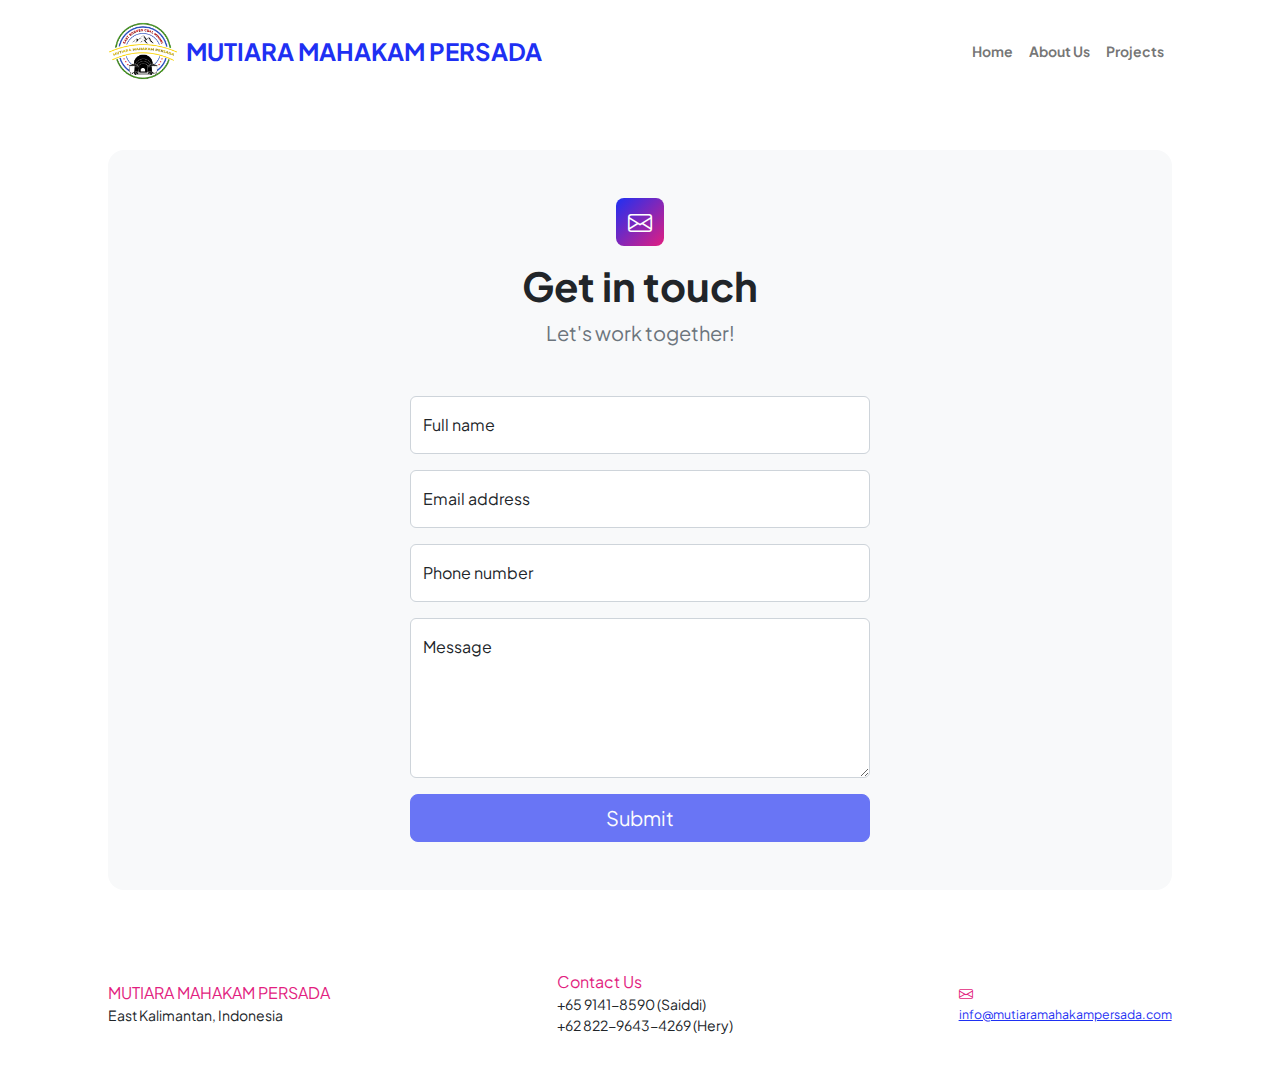
<file: contact.html>
<!DOCTYPE html>
<html lang="en">
  <head>
    <meta charset="utf-8" />
    <meta
      name="viewport"
      content="width=device-width, initial-scale=1, shrink-to-fit=no"
    />
    <meta name="description" content />
    <meta name="author" content />
    <title>MUTIARA MAHAKAM PERSADA</title>
    <!-- Favicon-->
    <link rel="icon" type="image/x-icon" href="assets/logo_mmp.png" />
    <!-- Custom Google font-->
    <link rel="preconnect" href="https://fonts.googleapis.com" />
    <link rel="preconnect" href="https://fonts.gstatic.com" crossorigin />
    <link
      href="https://fonts.googleapis.com/css2?family=Plus+Jakarta+Sans:wght@100;200;300;400;500;600;700;800;900&amp;display=swap"
      rel="stylesheet"
    />
    <!-- Bootstrap icons-->
    <link
      href="https://cdn.jsdelivr.net/npm/bootstrap-icons@1.8.1/font/bootstrap-icons.css"
      rel="stylesheet"
    />
    <!-- Core theme CSS (includes Bootstrap)-->
    <link href="css/styles.css" rel="stylesheet" />
  </head>
  <body class="d-flex flex-column">
    <main class="flex-shrink-0">
      <!-- Navigation-->
      <nav class="navbar navbar-expand-lg navbar-light bg-white py-3">
        <div class="container px-5">
          <a class="navbar-brand d-flex align-items-center" href="index.html">
            <img
              src="assets/logo_mmp.png"
              alt="Logo"
              width="70"
              height="70"
              class="me-2"
            />
            <span class="fw-bolder text-primary">MUTIARA MAHAKAM PERSADA</span>
          </a>
          <button
            class="navbar-toggler"
            type="button"
            data-bs-toggle="collapse"
            data-bs-target="#navbarSupportedContent"
            aria-controls="navbarSupportedContent"
            aria-expanded="false"
            aria-label="Toggle navigation"
          >
            <span class="navbar-toggler-icon"></span>
          </button>
          <div class="collapse navbar-collapse" id="navbarSupportedContent">
            <ul class="navbar-nav ms-auto mb-2 mb-lg-0 small fw-bolder">
              <li class="nav-item">
                <a class="nav-link" href="index.html">Home</a>
              </li>
              <li class="nav-item">
                <a class="nav-link" href="AboutUs.html">About Us</a>
              </li>
              <li class="nav-item">
                <a class="nav-link" href="projects.html">Projects</a>
              </li>
            </ul>
          </div>
        </div>
      </nav>
      <!-- Page content-->
      <section class="py-5">
        <div class="container px-5">
          <!-- Contact form-->
          <div class="bg-light rounded-4 py-5 px-4 px-md-5">
            <div class="text-center mb-5">
              <div
                class="feature bg-primary bg-gradient-primary-to-secondary text-white rounded-3 mb-3"
              >
                <i class="bi bi-envelope"></i>
              </div>
              <h1 class="fw-bolder">Get in touch</h1>
              <p class="lead fw-normal text-muted mb-0">Let's work together!</p>
            </div>
            <div class="row gx-5 justify-content-center">
              <div class="col-lg-8 col-xl-6">
                <!-- * * * * * * * * * * * * * * *-->
                <!-- * * SB Forms Contact Form * *-->
                <!-- * * * * * * * * * * * * * * *-->
                <!-- This form is pre-integrated with SB Forms.-->
                <!-- To make this form functional, sign up at-->
                <!-- https://startbootstrap.com/solution/contact-forms-->
                <!-- to get an API token!-->
                <form id="contactForm" data-sb-form-api-token="API_TOKEN">
                  <!-- Name input-->
                  <div class="form-floating mb-3">
                    <input
                      class="form-control"
                      id="name"
                      type="text"
                      placeholder="Enter your name..."
                      data-sb-validations="required"
                    />
                    <label for="name">Full name</label>
                    <div
                      class="invalid-feedback"
                      data-sb-feedback="name:required"
                    >
                      A name is required.
                    </div>
                  </div>
                  <!-- Email address input-->
                  <div class="form-floating mb-3">
                    <input
                      class="form-control"
                      id="email"
                      type="email"
                      placeholder="name@example.com"
                      data-sb-validations="required,email"
                    />
                    <label for="email">Email address</label>
                    <div
                      class="invalid-feedback"
                      data-sb-feedback="email:required"
                    >
                      An email is required.
                    </div>
                    <div
                      class="invalid-feedback"
                      data-sb-feedback="email:email"
                    >
                      Email is not valid.
                    </div>
                  </div>
                  <!-- Phone number input-->
                  <div class="form-floating mb-3">
                    <input
                      class="form-control"
                      id="phone"
                      type="tel"
                      placeholder="(123) 456-7890"
                      data-sb-validations="required"
                    />
                    <label for="phone">Phone number</label>
                    <div
                      class="invalid-feedback"
                      data-sb-feedback="phone:required"
                    >
                      A phone number is required.
                    </div>
                  </div>
                  <!-- Message input-->
                  <div class="form-floating mb-3">
                    <textarea
                      class="form-control"
                      id="message"
                      type="text"
                      placeholder="Enter your message here..."
                      style="height: 10rem"
                      data-sb-validations="required"
                    ></textarea>
                    <label for="message">Message</label>
                    <div
                      class="invalid-feedback"
                      data-sb-feedback="message:required"
                    >
                      A message is required.
                    </div>
                  </div>
                  <!-- Submit success message-->
                  <!---->
                  <!-- This is what your users will see when the form-->
                  <!-- has successfully submitted-->
                  <div class="d-none" id="submitSuccessMessage">
                    <div class="text-center mb-3">
                      <div class="fw-bolder">Form submission successful!</div>
                      To activate this form, sign up at
                      <br />
                      <a
                        href="https://startbootstrap.com/solution/contact-forms"
                        >https://startbootstrap.com/solution/contact-forms</a
                      >
                    </div>
                  </div>
                  <!-- Submit error message-->
                  <!---->
                  <!-- This is what your users will see when there is-->
                  <!-- an error submitting the form-->
                  <div class="d-none" id="submitErrorMessage">
                    <div class="text-center text-danger mb-3">
                      Error sending message!
                    </div>
                  </div>
                  <!-- Submit Button-->
                  <div class="d-grid">
                    <button
                      class="btn btn-primary btn-lg disabled"
                      id="submitButton"
                      type="submit"
                    >
                      Submit
                    </button>
                  </div>
                </form>
              </div>
            </div>
          </div>
        </div>
      </section>
    </main>
    <!-- Footer-->
    <footer class="bg-white py-4 mt-auto">
        <div class="container px-5">
          <div
            class="row align-items-center justify-content-between flex-column flex-sm-row"
          >
          <div class="container">
              <div class="row justify-content-between align-items-center py-2">
                  <div class="col-auto">
                      <div class="small-bold text-secondary m-0">MUTIARA MAHAKAM PERSADA</div>
                      <div class="small m-0">East Kalimantan, Indonesia</div>
                  </div>
                  <div class="col-auto">
                      <div class="small-bold text-secondary m-0">Contact Us</div>
                      <div class="small m-0">+65 9141-8590 (Saiddi)</div>
                      <div class="small m-0">+62 822-9643-4269 (Hery)</div>
                  </div>
                  <div class="col-auto d-flex align-items-center">
                      <a class="small" href="https://mail.google.com/mail/?view=cm&fs=1&to=info@mutiaramahakampersada.com&su=Your%20Subject&body=Your%20Message" target="_blank">
                          <i class="small-bold text-secondary mb-3 bi bi-envelope"></i>
                          <div class="small m-0">info@mutiaramahakampersada.com</div>
          </div>
        </div>
      </footer>
    <!-- Bootstrap core JS-->
    <script src="https://cdn.jsdelivr.net/npm/bootstrap@5.2.3/dist/js/bootstrap.bundle.min.js"></script>
    <!-- Core theme JS-->
    <script src="js/scripts.js"></script>
    <!-- * * * * * * * * * * * * * * * * * * * * * * * * * * * * * * * * * * * * * * * *-->
    <!-- * *                               SB Forms JS                               * *-->
    <!-- * * Activate your form at https://startbootstrap.com/solution/contact-forms * *-->
    <!-- * * * * * * * * * * * * * * * * * * * * * * * * * * * * * * * * * * * * * * * *-->
    <script src="https://cdn.startbootstrap.com/sb-forms-latest.js"></script>
  </body>
</html>
</file>
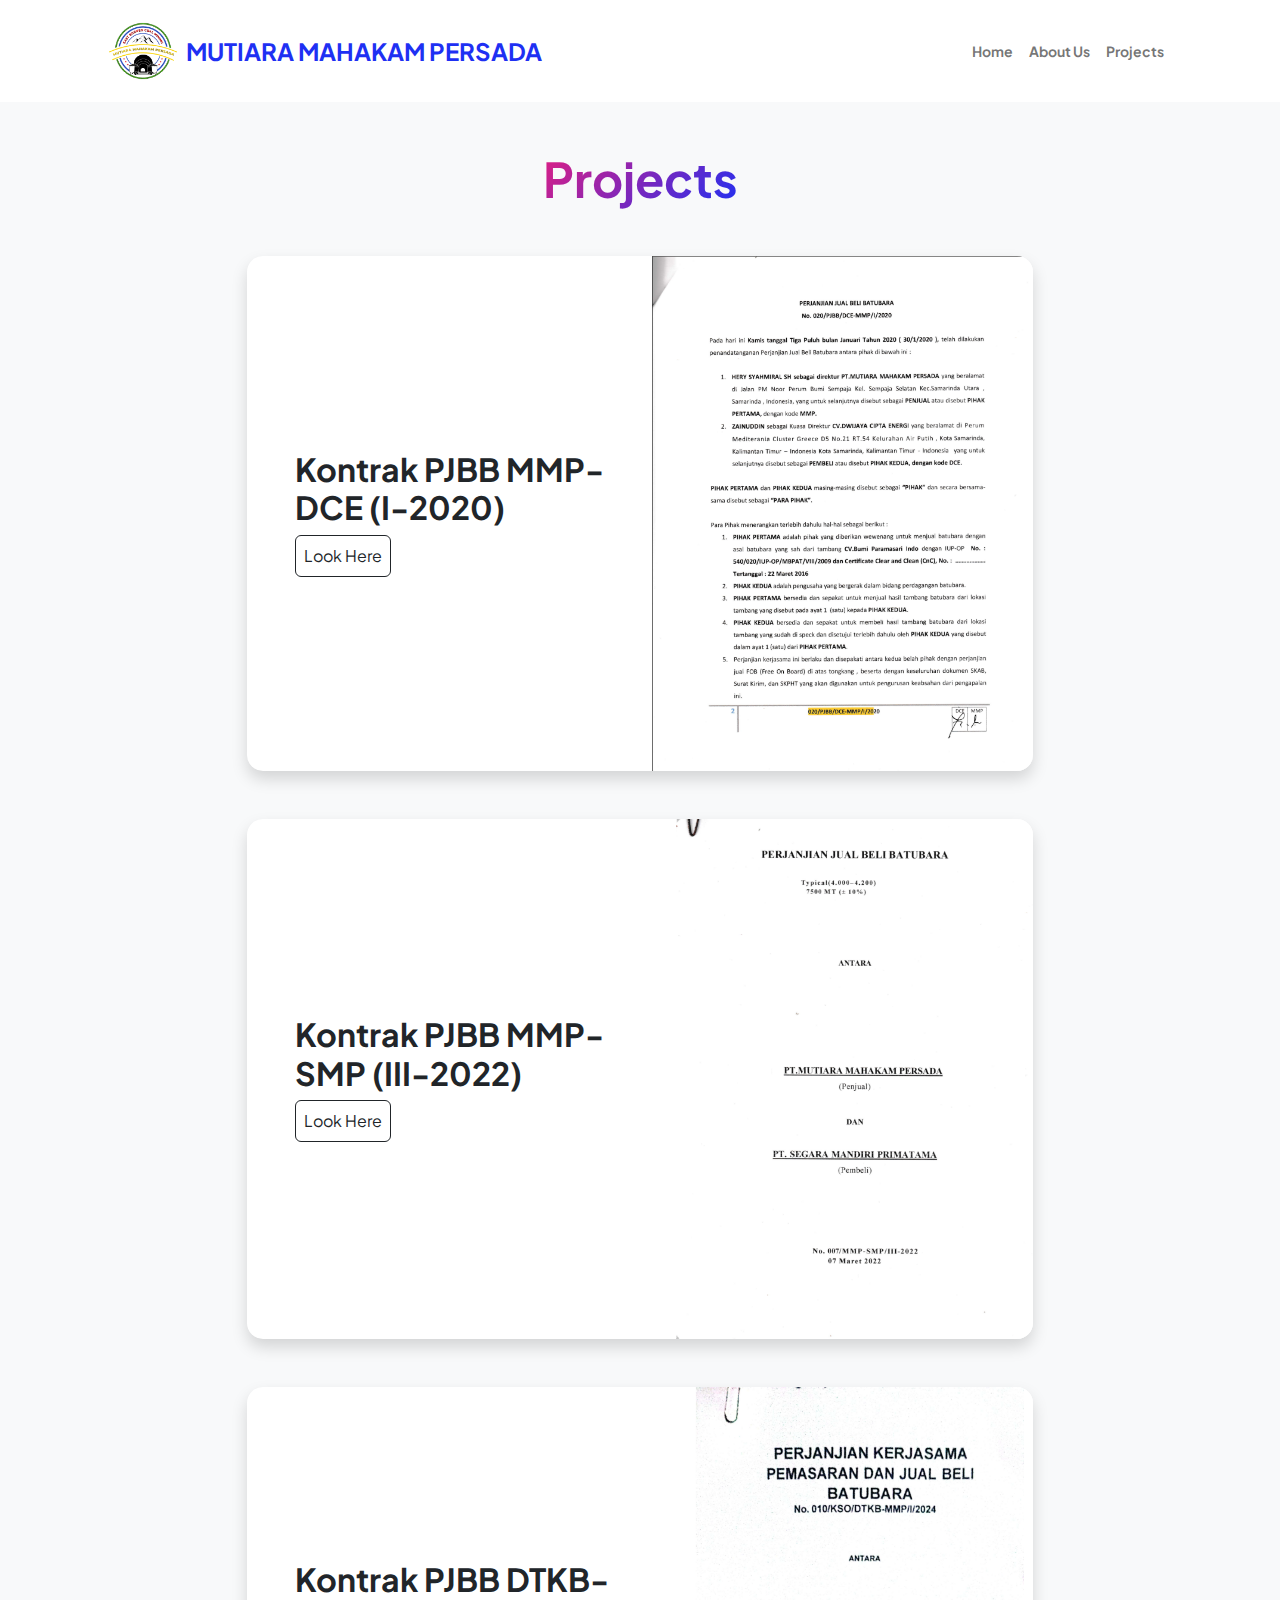
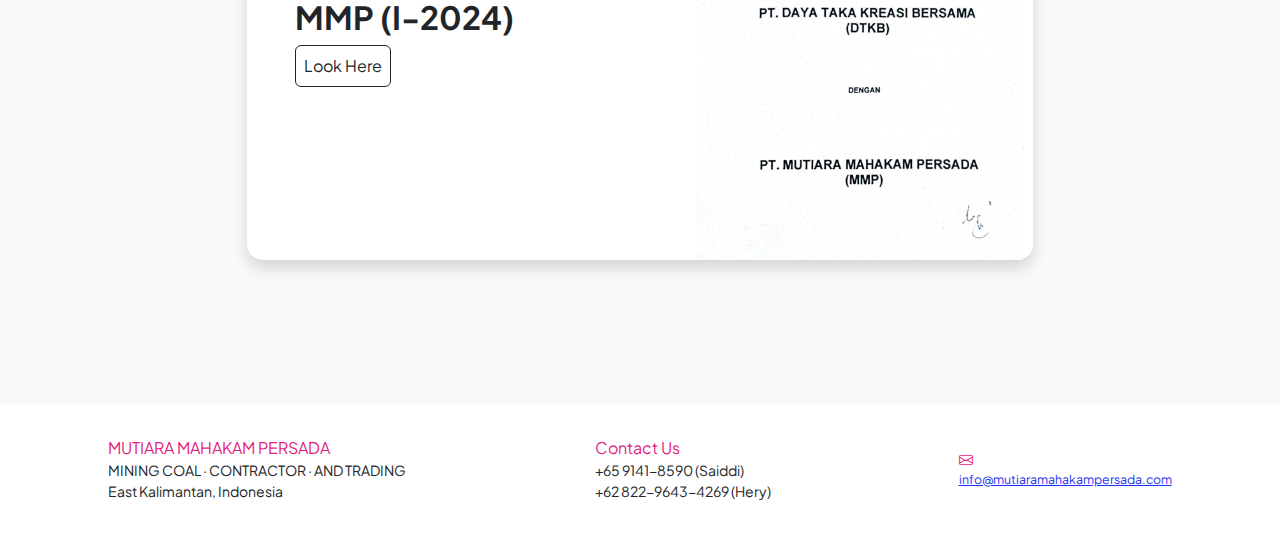
<file: projects.html>
<!DOCTYPE html>
<html lang="en">
    <head>
        <meta charset="utf-8" />
        <meta name="viewport" content="width=device-width, initial-scale=1, shrink-to-fit=no" />
        <meta name="description" content="" />
        <meta name="author" content="" />
        <title>MUTIARA MAHAKAM PERSADA</title>
        <!-- Favicon-->
        <link rel="icon" type="image/x-icon" href="assets/logo_mmp.png" />
        <!-- Custom Google font-->
        <link rel="preconnect" href="https://fonts.googleapis.com" />
        <link rel="preconnect" href="https://fonts.gstatic.com" crossorigin />
        <link href="https://fonts.googleapis.com/css2?family=Plus+Jakarta+Sans:wght@100;200;300;400;500;600;700;800;900&amp;display=swap" rel="stylesheet" />
        <!-- Bootstrap icons-->
        <link href="https://cdn.jsdelivr.net/npm/bootstrap-icons@1.8.1/font/bootstrap-icons.css" rel="stylesheet" />
        <!-- Core theme CSS (includes Bootstrap)-->
        <link href="css/styles.css" rel="stylesheet" />
    </head>
    <body class="d-flex flex-column h-100 bg-light">
        <main class="flex-shrink-0">
            <!-- Navigation-->
            <nav class="navbar navbar-expand-lg navbar-light bg-white py-3">
                <div class="container px-5">
                    <a class="navbar-brand d-flex align-items-center" href="index.html">
                        <img src="assets/logo_mmp.png" alt="Logo" width="70" height="70" class="me-2">
                        <span class="fw-bolder text-primary">MUTIARA MAHAKAM PERSADA</span>
                    </a>
                  <button
                    class="navbar-toggler"
                    type="button"
                    data-bs-toggle="collapse"
                    data-bs-target="#navbarSupportedContent"
                    aria-controls="navbarSupportedContent"
                    aria-expanded="false"
                    aria-label="Toggle navigation"
                  >
                    <span class="navbar-toggler-icon"></span>
                  </button>
                  <div class="collapse navbar-collapse" id="navbarSupportedContent">
                    <ul class="navbar-nav ms-auto mb-2 mb-lg-0 small fw-bolder">
                      <li class="nav-item">
                        <a class="nav-link" href="index.html">Home</a>
                      </li>
                      <li class="nav-item">
                        <a class="nav-link" href="AboutUs.html">About Us</a>
                      </li>
                      <li class="nav-item">
                        <a class="nav-link" href="projects.html">Projects</a>
                      </li>
                    </ul>
                  </div>
                </div>
              </nav>
            <!-- Projects Section-->
            <section class="py-5">
                <div class="container px-5 mb-5">
                    <div class="text-center mb-5">
                        <h1 class="display-5 fw-bolder mb-0"><span class="text-gradient d-inline">Projects</span></h1>
                    </div>
                    <div class="row gx-5 justify-content-center">
                        <div class="col-lg-11 col-xl-9 col-xxl-8">
                            <!-- Project Card 1-->
                            <div class="card overflow-hidden shadow rounded-4 border-0 mb-5">
                                <div class="card-body p-0">
                                    <div class="d-flex align-items-center">
                                        <div class="p-5">
                                            <h2 class="fw-bolder">Kontrak PJBB MMP-DCE (I-2020)</h2>
                                            <!-- <p>Lorem ipsum dolor sit amet consectetur adipisicing elit. Eius at enim eum illum aperiam placeat esse? Mollitia omnis minima saepe recusandae libero, iste ad asperiores! Explicabo commodi quo itaque! Ipsam!</p> -->
                                            <a class="btn btn-outline-dark px-2 py-2" href="assets/Kontrak PJBB MMP-DCE (I-2020).pdf" download>
                                                <!-- <div class="d-inline-block bi bi-download me-2"></div> -->
                                                Look Here
                                              </a>     
                                        </div>
                                        <div class="img-container">
                                        <img class="img-fluid" src="assets/2020.png" alt="..." />
                                        </div>
                                    </div>
                                </div>
                            </div>
                            <!--  -->
                            <div class="card overflow-hidden shadow rounded-4 border-0 mb-5">
                                <div class="card-body p-0">
                                    <div class="d-flex align-items-center">
                                        <div class="p-5">
                                            <h2 class="fw-bolder">Kontrak PJBB MMP-SMP (III-2022)</h2>
                                            <!-- <p>Lorem ipsum dolor sit amet consectetur adipisicing elit. Eius at enim eum illum aperiam placeat esse? Mollitia omnis minima saepe recusandae libero, iste ad asperiores! Explicabo commodi quo itaque! Ipsam!</p> -->
                                            <a class="btn btn-outline-dark px-2 py-2" href="assets/Kontrak PJBB MMP-SMP (III-2022).pdf" download>
                                                <!-- <div class="d-inline-block bi bi-download me-2"></div> -->
                                                Look Here
                                              </a>     
                                        </div>
                                        <div class="img-container">
                                        <img class="img-fluid" src="assets/2022.png" alt="..." />
                                        </div>
                                    </div>
                                </div>
                            </div>
                            <!-- Project Card 2-->
                            <div class="card overflow-hidden shadow rounded-4 border-0 mb-5">
                                <div class="card-body p-0">
                                    <div class="d-flex align-items-center">
                                        <div class="p-5">
                                            <h2 class="fw-bolder">Kontrak PJBB DTKB-MMP (I-2024)</h2>
                                            <!-- <p>Lorem ipsum dolor sit amet consectetur adipisicing elit. Eius at enim eum illum aperiam placeat esse? Mollitia omnis minima saepe recusandae libero, iste ad asperiores! Explicabo commodi quo itaque! Ipsam!</p> -->
                                            <a class="btn btn-outline-dark px-2 py-2" href="assets/Kontrak PJBB DTKB-MMP (I-2024).pdf" download>
                                                <!-- <div class="d-inline-block bi bi-download me-2"></div> -->
                                                Look Here
                                              </a>     
                                        </div>
                                        <div class="img-container">
                                        <img class="img-fluid" src="assets/2024.png" alt="..." />
                                        </div>
                                    </div>
                                </div>
                            </div>
                    </div>
                </div>
            </section>
            <!-- Call to action section-->
            <!-- <section class="py-5 bg-gradient-primary-to-secondary text-white">
                <div class="container px-5 my-5">
                    <div class="text-center">
                        <h2 class="display-4 fw-bolder mb-4">Let's build something together</h2>
                        <a class="btn btn-outline-light btn-lg px-5 py-3 fs-6 fw-bolder" href="contact.html">Contact me</a>
                    </div>
                </div>
            </section> -->
        </main>
        <!-- Footer-->
        <footer class="bg-white py-4 mt-auto">
            <div class="container px-5">
              <div
                class="row align-items-center justify-content-between flex-column flex-sm-row"
              >
              <div class="container">
                  <div class="row justify-content-between align-items-center py-2">
                      <div class="col-auto">
                          <div class="small-bold text-secondary m-0">MUTIARA MAHAKAM PERSADA</div>
                          <div class="small m-0">MINING COAL · CONTRACTOR · AND TRADING</div>
                    <div class="small m-0">East Kalimantan, Indonesia</div>
                      </div>
                      <div class="col-auto">
                          <div class="small-bold text-secondary m-0">Contact Us</div>
                          <div class="small m-0">+65 9141-8590 (Saiddi)</div>
                          <div class="small m-0">+62 822-9643-4269 (Hery)</div>
                      </div>
                      <div class="col-auto d-flex align-items-center">
                          <a class="small" href="https://mail.google.com/mail/?view=cm&fs=1&to=info@mutiaramahakampersada.com&su=Your%20Subject&body=Your%20Message" target="_blank">
                              <i class="small-bold text-secondary mb-3 bi bi-envelope"></i>
                              <div class="small m-0">info@mutiaramahakampersada.com</div>
              </div>
            </div>
          </footer>
        <!-- Bootstrap core JS-->
        <script src="https://cdn.jsdelivr.net/npm/bootstrap@5.2.3/dist/js/bootstrap.bundle.min.js"></script>
        <!-- Core theme JS-->
        <script src="js/scripts.js"></script>
    </body>
</html>
</file>
